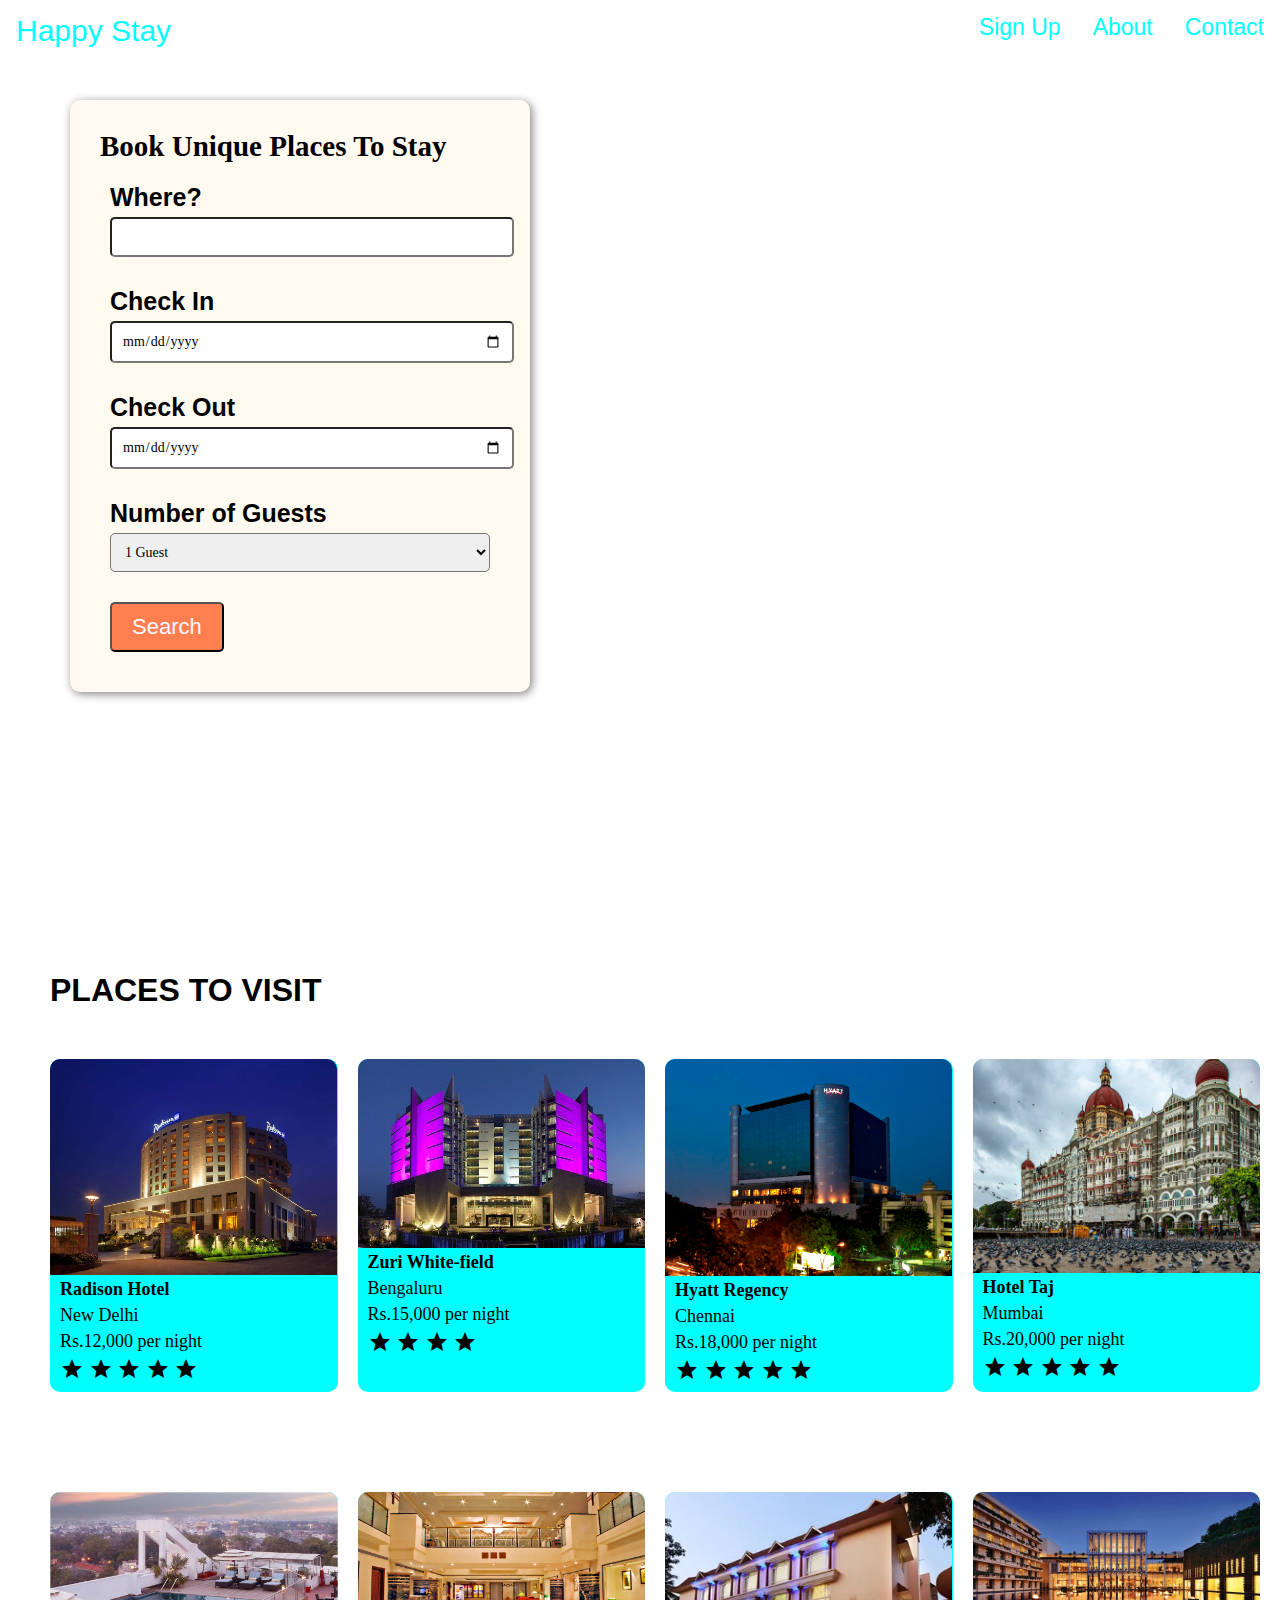
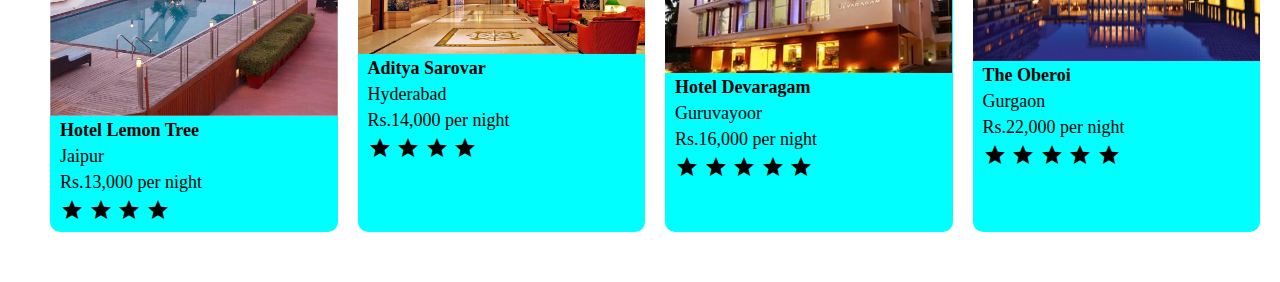
<file: index.html>
<!DOCTYPE html>
<html lang="en">

<head>
  <meta charset="UTF-8">
  <meta name="viewport" content="width=device-width, initial-scale=1.0">
  <title>Happy Stay</title>
  <link rel="stylesheet" href="style.css">
  <link rel="stylesheet" href="search-card.css">
  <link rel="stylesheet" href="/place-card.css">
  <link rel="stylesheet" href="https://fonts.googleapis.com/icon?family=Material+Icons">
</head>


<body>
  <!-- NavBar starts here -->
  <ul>
    <li class="logo">Happy Stay</li>
    <li><a href="">Contact</a></li>
    <li><a href="">About</a></li>
    <li><a href="">Sign Up</a></li>
  </ul>
  <!-- NavBar ends here -->
  <!-- search card starts here -->
  <div class="search-card-container">
    <div class="search-card">
      <div class="search-card-header">
        <p class="search-card-title">
          Book Unique Places To Stay
        </p>
      </div>
      <div class="search-card-body">
        <div class="form-group">
          <p class="search-label">
            Where?
          </p>
          <input type="text">
        </div>
        <div class="inline-form-group">
          <div class="form-group">
            <p class="search-label">Check In</p>
            <input type="date">
          </div>
          <div class="form-group">
            <p class="search-label">Check Out</p>
            <input type="date">
          </div>
        </div>
        <div class="form-group">
          <p class="search-label">Number of Guests</p>
          <select>
            <option value="">1 Guest</option>
            <option value="">2 or More Guests</option>
          </select>
        </div>
      </div>
      <div class="search-card-footer">
        <div class="form-group">
          <button class="search-btn">
            Search
          </button>
        </div>
      </div>
    </div>
  </div>
  <!-- search card ends here -->
  <br>
  <br>
  <br>
  <br>
  <br>
  <br>
  <br>
  <br>
  <br>
  <br>
  <!-- place-card container starts here -->

  <h1 style="padding-left: 50px;">PLACES TO VISIT</h1>
  <div class="place-card-container">
    <!-- card 1 -->
    <div class="place-card">
      <div class="header-img">
        <img src="/redison.jpg">
      </div>
      <div class="info">
        <p class="name">Radison Hotel</p>
        <p>New Delhi</p>
        <p>Rs.12,000 per night</p>
        <p>
          <i class="tiny material-icons">star</i>
          <i class="tiny material-icons">star</i>
          <i class="tiny material-icons">star</i>
          <i class="tiny material-icons">star</i>
          <i class="tiny material-icons">star</i>
        </p>
      </div>
    </div>

    <!-- card 2 -->
    <div class="place-card">
      <div class="header-img">
        <img src="/banglore.jpg">
      </div>
      <div class="info">
        <p class="name">Zuri White-field</p>
        <p>Bengaluru</p>
        <p>Rs.15,000 per night</p>
        <p>
          <i class="tiny material-icons">star</i>
          <i class="tiny material-icons">star</i>
          <i class="tiny material-icons">star</i>
          <i class="tiny material-icons">star</i>

        </p>
      </div>
    </div>

    <!-- card 3 -->
    <div class="place-card">
      <div class="header-img">
        <img src="/hyatt.jpg">
      </div>
      <div class="info">
        <p class="name">Hyatt Regency</p>
        <p>Chennai</p>
        <p>Rs.18,000 per night</p>
        <p>
          <i class="tiny material-icons">star</i>
          <i class="tiny material-icons">star</i>
          <i class="tiny material-icons">star</i>
          <i class="tiny material-icons">star</i>
          <i class="tiny material-icons">star</i>
        </p>
      </div>
    </div>

    <!-- card 4 -->
    <div class="place-card">
      <div class="header-img">
        <img src="/taj-mumbai.jpg">
      </div>
      <div class="info">
        <p class="name">Hotel Taj</p>
        <p>Mumbai</p>
        <p>Rs.20,000 per night</p>
        <p>
          <i class="tiny material-icons">star</i>
          <i class="tiny material-icons">star</i>
          <i class="tiny material-icons">star</i>
          <i class="tiny material-icons">star</i>
          <i class="tiny material-icons">star</i>
        </p>
      </div>
    </div>


  </div>


  <!-- 2nd container -->
  <div class="place-card-container">
    <!-- card 5 -->
    <div class="place-card">
      <div class="header-img">
        <img src="/lemon-tree-jaipur.jpg">
      </div>
      <div class="info">
        <p class="name">Hotel Lemon Tree</p>
        <p>Jaipur</p>
        <p>Rs.13,000 per night</p>
        <p>
          <i class="tiny material-icons">star</i>

          <i class="tiny material-icons">star</i>
          <i class="tiny material-icons">star</i>
          <i class="tiny material-icons">star</i>
        </p>
      </div>
    </div>


    <!-- card 6 -->
    <div class="place-card">
      <div class="header-img">
        <img src="/hydrebadaditya-sarovar.jpg">
      </div>
      <div class="info">
        <p class="name">Aditya Sarovar</p>
        <p>Hyderabad</p>
        <p>Rs.14,000 per night</p>
        <p>
          <i class="tiny material-icons">star</i>
          <i class="tiny material-icons">star</i>
          <i class="tiny material-icons">star</i>
          <i class="tiny material-icons">star</i>

        </p>
      </div>
    </div>

    <!-- card 7 -->
    <div class="place-card">
      <div class="header-img">
        <img src="/devaragam.webp">
      </div>
      <div class="info">
        <p class="name">Hotel Devaragam</p>
        <p>Guruvayoor</p>
        <p>Rs.16,000 per night</p>
        <p>
          <i class="tiny material-icons">star</i>
          <i class="tiny material-icons">star</i>
          <i class="tiny material-icons">star</i>
          <i class="tiny material-icons">star</i>
          <i class="tiny material-icons">star</i>
        </p>
      </div>
    </div>

    <!-- card 8 -->
    <div class="place-card">
      <div class="header-img">
        <img src="/oberoi-gurgaon.jpg">
      </div>
      <div class="info">
        <p class="name">The Oberoi</p>
        <p>Gurgaon</p>
        <p>Rs.22,000 per night</p>
        <p>
          <i class="tiny material-icons">star</i>
          <i class="tiny material-icons">star</i>
          <i class="tiny material-icons">star</i>
          <i class="tiny material-icons">star</i>
          <i class="tiny material-icons">star</i>
        </p>
      </div>
    </div>


  </div>

</body>

</html>
</file>
<file: style.css>
*{
 font-family:'Trebuchet MS', 'Lucida Sans Unicode', 'Lucida Grande', 'Lucida Sans', Arial, sans-serif;
 margin:0 ;
 padding: 0;
}

body{
 background-image: url(https://wallpapercave.com/wp/wp38040.jpg);
 background-size: 100%;
 background-repeat: no-repeat;
}

ul{
 list-style-type: none;
}

li{
 float:right;
 
}
.logo{
 float:left;
 font-size: 30px;
 padding:14px 16px;
 color: cyan;
}

li a{
 color: cyan;
 text-align: center;
 padding:14px 16px;
 text-decoration: none;
 display:block;
 font-size:23px;
}
li a:hover{
 background-color: black;
}
</file>
<file: search-card.css>
.search-card-container{
 padding:100px 70px;
}

.search-card{
 padding:30px;
 display: flex;
 max-width: 400px;
 background-color: floralwhite;
 flex-direction:column;
border-radius: 10px;
box-shadow:2px 2px 10px grey;
justify-content: space-between;

}

.search-card-title{
font-family: cursive;
font-size:29px;
font-weight:900;
}

.form-group{
 max-width: 100%;
 padding: 10px;
 font-size:18px;
 font-family: cursive;
margin-top: 10px; 
}

.form-group>input,
.form-group>select{
 width: 100%;
 padding:10px;
 font-size:14px;
font-family: cursive;
border-radius:5px;
}
.form-group>.search-label
{
 margin-bottom: 5px;
 font-size:25px;
 font-weight:600;
}

.search-btn{
 padding:10px 20px;
 border-radius: 5px;
 background:coral;
 color:ghostwhite;
 font-weight:500;
 font-size:22px;
}
</file>
<file: place-card.css>
.place-card-container{
 background-color:white;
 display: flex;
 justify-content:flex-start;
 padding-left: 50px;

}

.place-card{
 width: 350px;
 margin-right: 20px;
 margin-bottom: 50px;
 background-color:cyan;
margin-top: 50px;
border-radius:10px;

}
.place-card:hover{
 transform:scale(1.05) ;
}

.place-card > .header-img > img{
 max-width:100%;
 border-top-left-radius: 10px;
 border-top-right-radius: 10px;
}

.info >p{
 font-family:cursive;
font-size:18px;
margin-left:10px;
margin-bottom:5px;
}
.name{
 font-size:25px;
 font-weight:bold;
}
</file>
